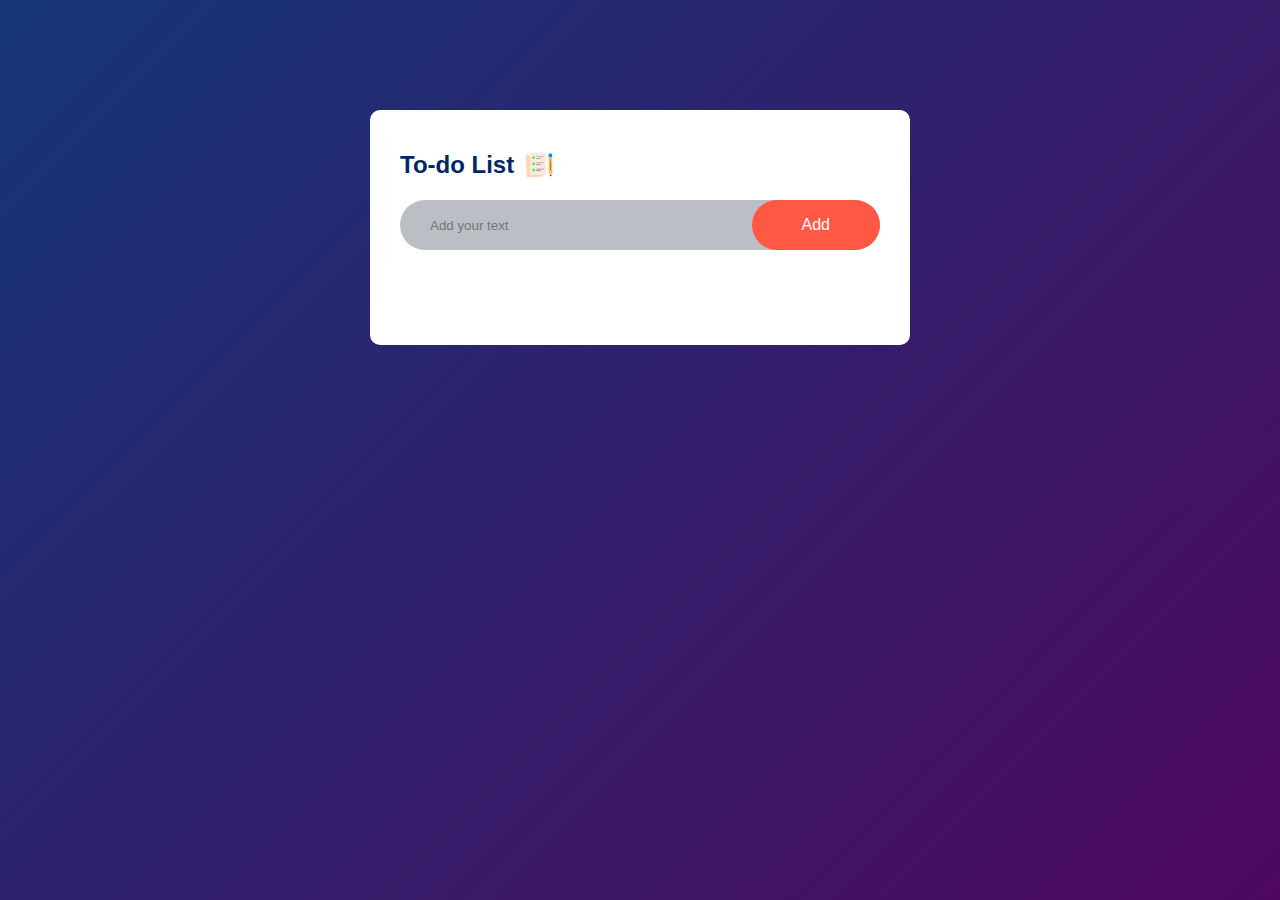
<file: To_do_list/index.html>
<!DOCTYPE html>
<html>
<head>
    <meta name="viewport" content="width=device-width, initial-scale=1">
    <title>To-do list</title>
    <link rel="stylesheet" href="style.css">
</head>
<body>
    <div class="container">
        <div class="todo-app">
            <h2>To-do List <img src="icon.png"></h2>
            <div class="row">
                <input type="text" id="input-box" placeholder="Add your text">
                <button onclick="addTask()">Add</button>
            </div>
            <ul id="list-container">
                <!--<li class="checked">Task 1</li>
                <li>Task 2</li>
                <li>Task 3</li>-->
            </ul>
        </div>
    </div>
<script src="script.js"></script>
</body>
</html>
</file>
<file: To_do_list/style.css>
*{
    margin: 0;
    padding: 0;
    font-family: 'Poppins', sans-serif;
    box-sizing: border-box;
}
.container{
    width: 100%;
    min-height: 100vh;
    background: linear-gradient(135deg, #153677, #4e085f);
    padding: 10px;
}
.todo-app{
    width: 100%;
    max-width: 540px;
    background: #fff;
    margin: 100px auto 70px;
    padding: 40px 30px 70px;
    border-radius: 10px;
}
.todo-app h2{
    color: #002765;
    display: flex;
    align-items: center;
    margin-bottom: 20px;
}
.todo-app h2 img{
    width: 30px;
    margin-left: 10px;
}
.row{
    display: flex;
    align-items: center;
    justify-content: space-between;
    background: #bbbec4;
    border-radius: 30px;
    padding-left: 20px;
    margin-bottom: 25px;
}
input{
    flex: 1;
    border: none;
    outline: none;
    background: transparent;
    padding: 10px;
    font-weight: 14px;
}
button{
    border: none;
    outline: none;
    padding: 16px 50px;
    background: #ff5945;
    color: #fff;
    font-size: 16px;
    cursor: pointer;
    border-radius: 40px;
}
ul li{
    list-style: none;
    font-size: 17px;
    padding: 12px 8px 12px 50px;
    user-select: none;
    cursor: pointer;
    position: relative;
}
ul li::before{
    content: '';
    position: absolute;
    height: 28px;
    width: 28px;
    border-radius: 50%;
    background-image: url(unchecked.png);
    background-size: cover;
    background-position: center;
    top: 12px;
    left: 8px;
}
ul li.checked{
    color: #555;
    text-decoration: line-through;
}
ul li.checked::before{
    background-image: url(checked.png);
}
ul li span{
    position: absolute;
    right: 0;
    top: 5px;
    width: 40px;
    height: 40px;
    font-size: 22px;
    color: #b1a5a5;
    line-height: 40px;
    text-align: center;
    border-radius: 50%;
}
ul li span:hover{
    background: #727477;
}
</file>
